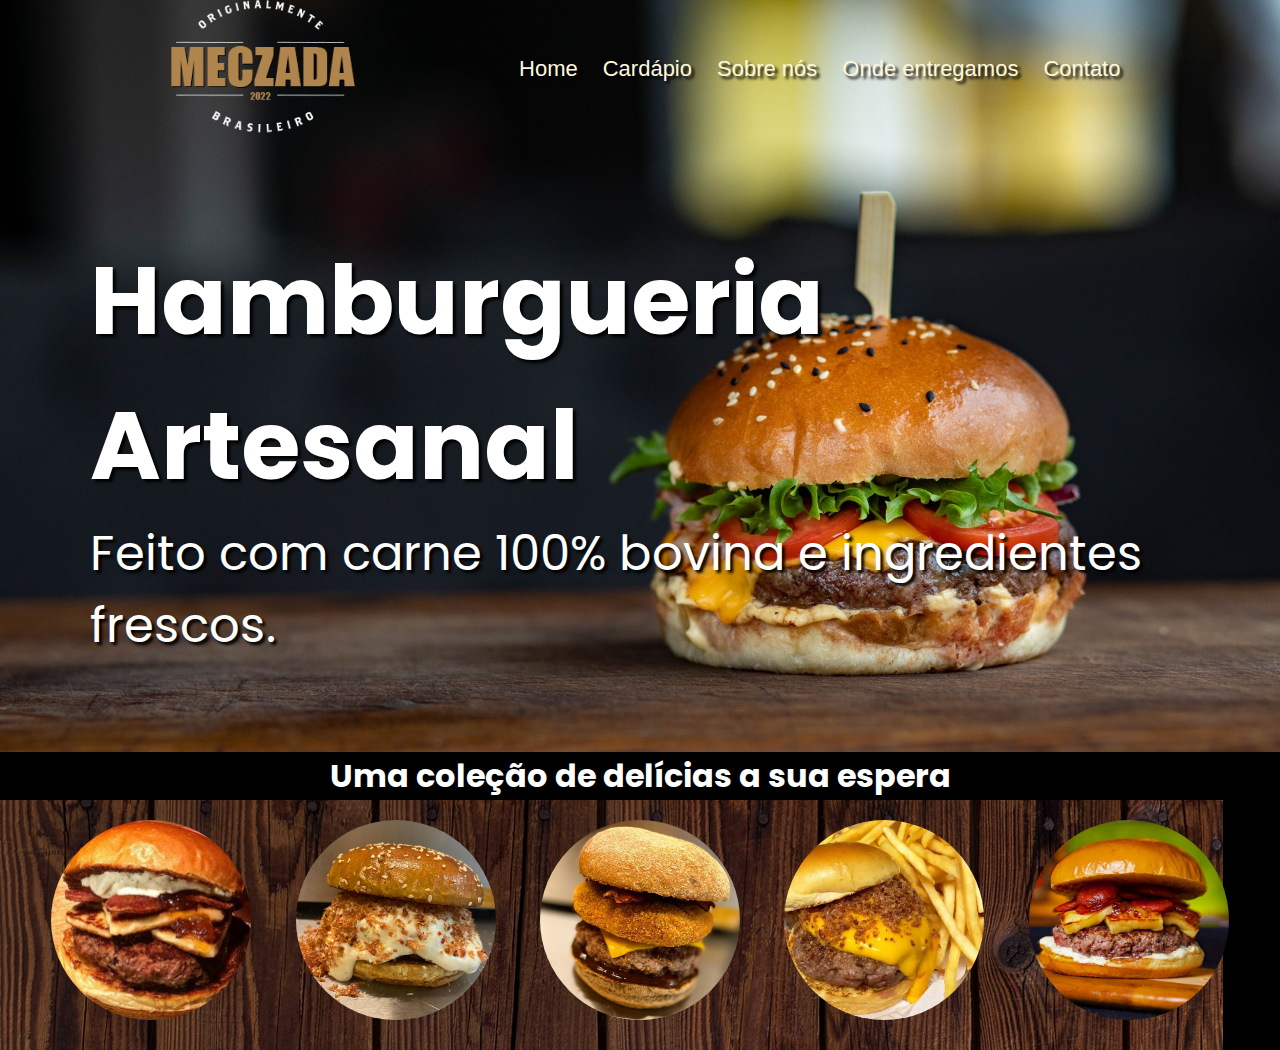
<file: trab facul camila meczada/index.html>
<!DOCTYPE html>
<html lang="en">
<head>

    <meta charset="UTF-8">
    <meta http-equiv="X-UA-Compatible" content="IE=edge">
    <meta name="viewport" content="width=device-width, initial-scale=1.0">
    
    <title> Meczada </title>

    <link rel="shortcut icon" href="imagens/Pixelkit-Tasty-Bites-Hamburger.ico" type="image/x-icon">

    <link rel="stylesheet" href="index.css">




</head>

<body>

<div class="hakunamatata"> 

    <div class="navegação" >

        <div>
            <img width="200px" src="imagens/Logo_Foda.2.png" alt="hamburguezão">

        </div>

        <div class="menu">


            <li>
            <a href="index.html"        > Home
            </a>
            </li>

            <li>
            <a href="cardapio.html"        > Cardápio
            </a>
            </li>

            <li>
                <a href="sobrenos.html"        > Sobre nós
                </a>
                </li>

                <li>
                    <a href="Ondeentregamos.html"        > Onde entregamos
                    </a>
                    </li>

            <li>
            <a href="contato.html"        > Contato
            </a>
            </li>

        


        </div>

    </div>

    <div class="hamburguerart">

       <h1 class="mec">Hamburgueria Artesanal</h1> 
       <p class="mec"> Feito com carne 100% bovina e ingredientes frescos. </p>

    </div>
    </div>

    <div class="colecao"> 

        <h1 class="mec"> Uma coleção de delícias a sua espera </h1>

    </div>
    
<div class="background">    

<img src="imagens/madeira.jpg" alt="madeira">

</div>

    <div class="tega">



        <img src="imagens/hamburgão.jpg" class="hamburguer" alt="hamburguer">

        <img src="imagens/gorgonzola.jpg" class="gorgonzola" alt="hamburguer">

        <img src="imagens/nuget.jpg" class="gorgonzola" alt=" hamburguer">

        <img src="imagens/batata burguer.jpg" class="gorgonzola" alt="hamburguer">

        <img src="imagens/lindao.jpg" class="gorgonzola" alt="hamburguer">



    </div>





















</body>

</html>
</file>
<file: trab facul camila meczada/index.css>
@import url(https://fonts.googleapis.com/css2?family=Bebas+Neue&display=swap%27);

@import url('https://fonts.googleapis.com/css2?family=Poppins&display=swap');

*{
    margin: 0;
    padding: 0;
    font-family: Arial, Helvetica, sans-serif;
}

.menu li {


    list-style: none;
}

.menu {

    font-family: 'Bebas Neue', cursive;
    display: flex;
    flex-direction: row;
    gap: 25px;


}

body {

    background-color: black;
}

.hamburguer {
    width:200px;
}

a{
    text-decoration: none;
}

.navegação { 
    
align-items: center;

    display: flex;

    justify-content: space-evenly;

    flex-direction: row;



    
}

.menu a{

    color: cornsilk;
text-shadow: 3px 3px 3px black;
font-size: 22px;
}

.hakunamatata{

    background-image: url(imagens/pexels-valeria-boltneva-1639562.jpg); 

    background-size: cover;
}

.hamburguerart{

    padding: 90px;
color: white;
text-shadow: 3px 3px 3px black;
font-size: 3em;
}

.mec {

    color: white;
    font-family: 'Poppins', sans-serif; 

}

.tega {

    
    width: auto;
    height: 250px;
    text-align: center;
    

}

.tega img {
    
    margin-top: 20px;
    padding-left:20px;
    padding-right:20px;
    border-radius: 50%;

}

.colecao {

    text-align: center;
    
}

.gorgonzola {

    width: 200px;
    height: 200px;

}

.background {

    position: absolute;
    z-index: -2;

    width: auto;
    height: 250px;

overflow: hidden;
margin: 0 auto;

}

.background img {

    width: 1223px;
}
</file>
